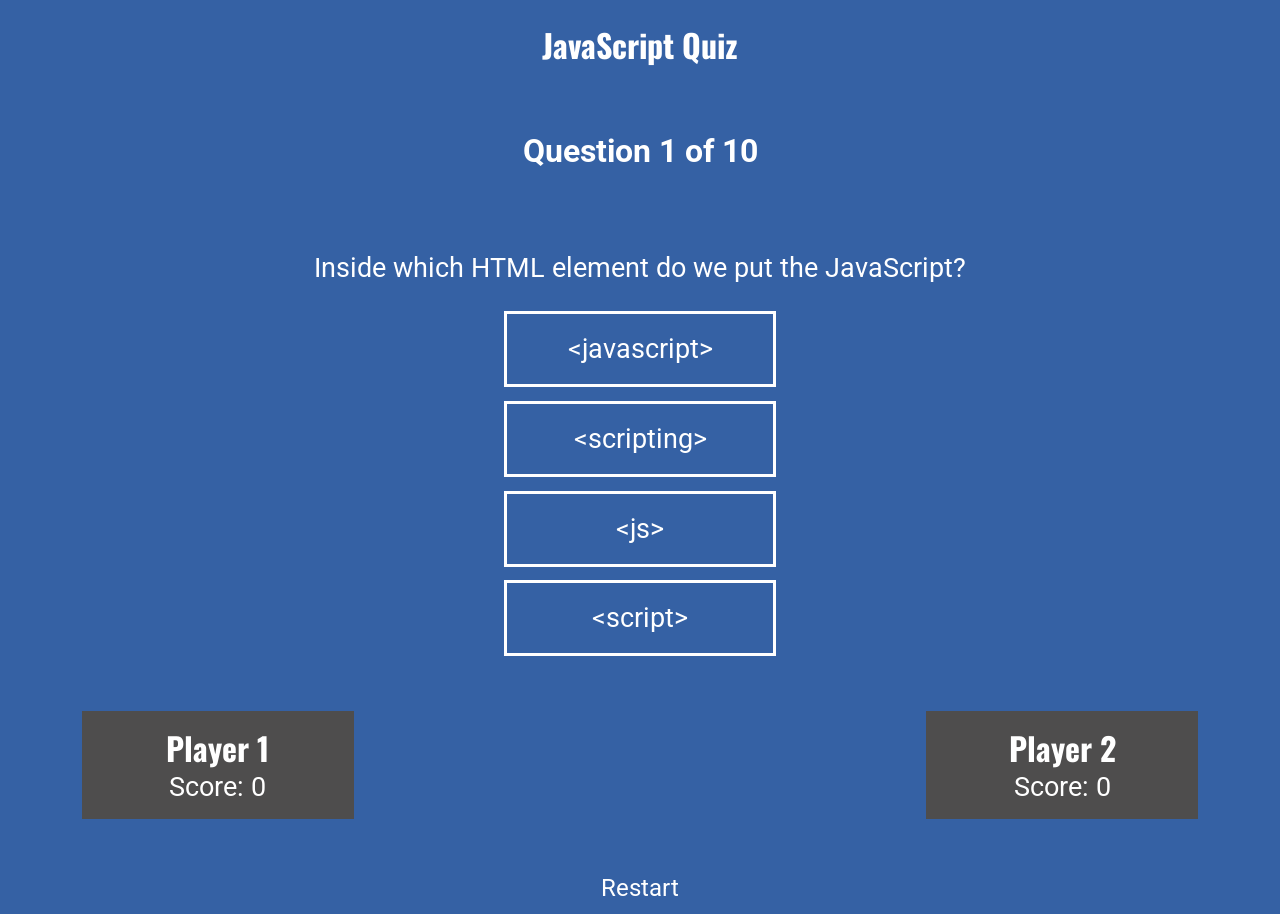
<file: index.html>
<!DOCTYPE html>
<html>
<head>
  <meta charset="UTF-8">
  <meta name="viewport" content="width=device-width, initial-scale=1, maximum-scale=1, user-scalable=no" />
  <link rel="stylesheet" href="quiz.css">
  <link rel="stylesheet" href="normalize.css">
  <title>JavaScript Quiz</title>
  <script src="https://ajax.googleapis.com/ajax/libs/jquery/2.2.2/jquery.min.js"></script>
  <!-- <script src="tic-tac-tester.js" type="text/javascript"></script> -->




</head>
<body>
  <header>
    <h1>JavaScript Quiz</h1>
  </header>
  <h2></h2> <!-- Question 1 of 10 -->
	<section class="group">
    <article id="theQuestion"></article>
    <article id="choices" ></article>
    <div class="contain group">
      <div id="player1" class="playerScore">
        <h3>Player 1</h3>
        <div id="player1Score"></div>
      </div>
      <div id="player2" class="playerScore">
        <h3>Player 2</h3>
        <div id="player2Score"></div>
      </div>
    </div>
	</section>
  <footer>
    <div id="reset">Restart</div>
  </footer>
  <script src="quiz-copy.js" type="text/javascript"></script>
  <script src="test.js" type="text/javascript"></script>
</body>
</file>
<file: quiz.css>
@import url(https://fonts.googleapis.com/css?family=Roboto:100);
@import url(https://fonts.googleapis.com/css?family=Oswald:700);

* {
    -webkit-box-sizing: border-box;
      -moz-box-sizing: border-box;
          box-sizing: border-box;
}
.group:after {
	content: "";
	display: table;
	clear: both;
}

body{
	font-family: 'Roboto', sans-serif;
  background: rgb(53, 97, 164);
}
h1 {
  margin: auto;
  text-align: center;
  font-weight: bold;
  color: white;
  font-family: 'Oswald', sans-serif;
}
h2 {
  text-align: center;
  margin: 2em auto 0 auto;
  font-size: 2em;
  color: white;
}
h3 {
  font-family: 'Oswald', sans-serif;
  margin: 0;
}
section {
  margin: auto auto 0 auto;
  padding: 2em 2em 0 2em;
  font-size: 1.7em;
  color: white;
  background: none;
}
button {
  /*background: rgb(60, 60, 61);*/
  background: none;
  display: block;
  padding: 0.7em;
  min-width: 10em;
  text-decoration: none;
  border: 3px solid white;
  margin: 0.5em;
}
.buttons {
  margin: 0.5em auto;
  display: block;
}
#theQuestion {
  margin: auto;
  text-align: center;
}
.contain {
  width: auto;
  margin: 2em auto;
}
.playerScore {
  border: 2px solid white;
  padding: 0.5em;
  width: 10em;
  height: 4em;
  margin: 0 1em;
  text-align: center;
  color: white;
  background: rgb(78, 77, 77);
  border: none;
}
footer {
  text-align: center;
  margin: 0;
  padding: 0;
  background: none;
}
#reset {
  color: white;
  margin: 0 auto 0.5em auto;
  font-size: 1.5em;
}
#reset:hover {
  color: rgb(240, 252, 3);
}
#player1 {
  float: left;
}
#player2 {
  float: right;
}

@media screen and (max-width: 820px) {
  #player2 {
    float: left;
  }
  .playerScore {
    width: 100%;
    margin: 0.5em 0;
  }
}
</file>
